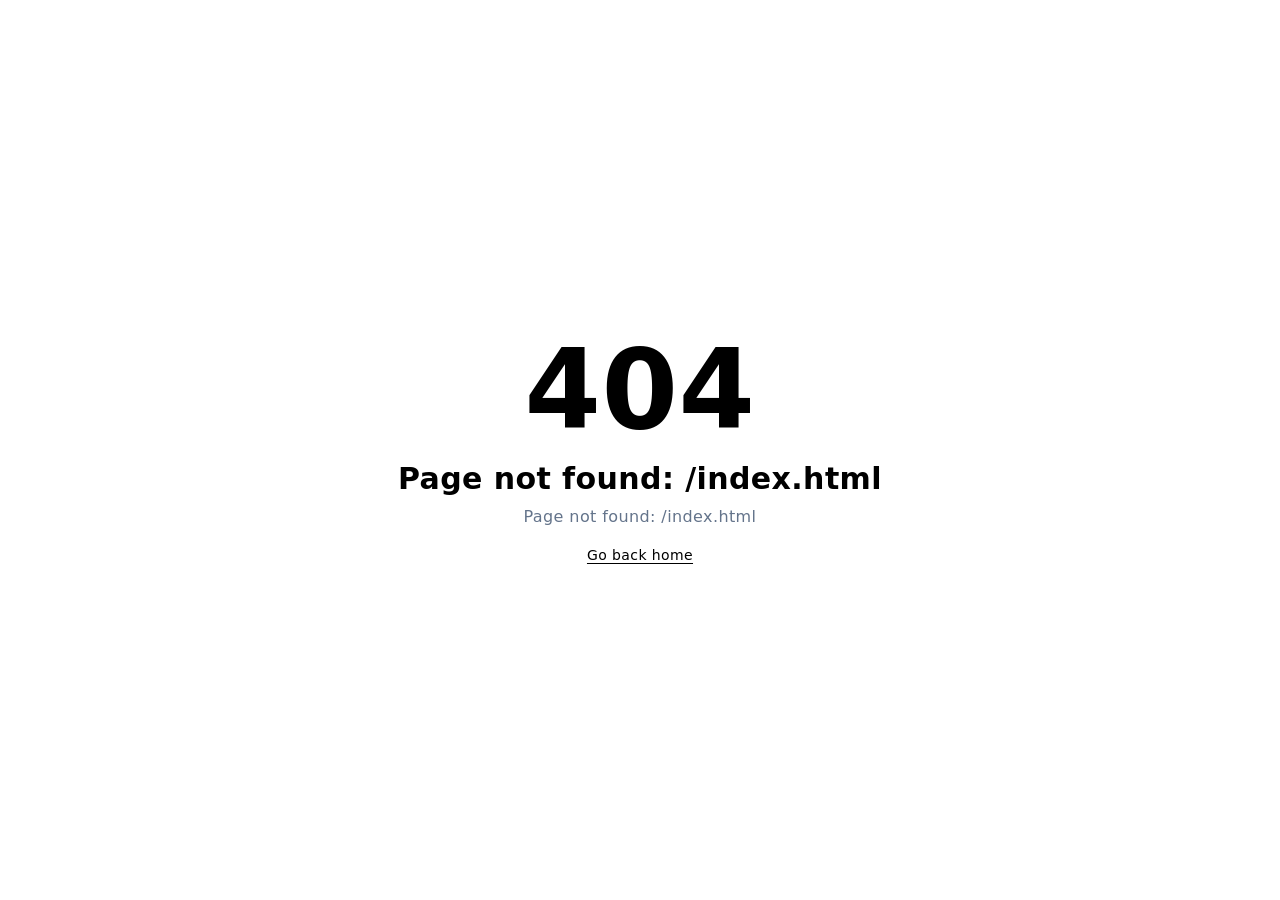
<file: index.html>
<!DOCTYPE html><html  lang="es"><head><meta charset="utf-8"><meta name="viewport" content="width=device-width, initial-scale=1"><title>Tío Nano — Transporte Escolar · Tío Nano</title><link rel="stylesheet" href="/_nuxt/entry.D5nQQuVj.css" crossorigin><link rel="stylesheet" href="/_nuxt/vuetify.CQZvIa2i.css" crossorigin><link rel="modulepreload" as="script" crossorigin href="/_nuxt/DZzQ7wN-.js"><link rel="modulepreload" as="script" crossorigin href="/_nuxt/C-bsII9k.js"><link rel="modulepreload" as="script" crossorigin href="/_nuxt/B9wjWG_v.js"><script type="module" src="/_nuxt/DZzQ7wN-.js" crossorigin></script><meta name="format-detection" content="telephone=no"><meta name="robots" content="index, follow"><meta name="description" content="Transporte escolar seguro y puntual en Santiago. Más de 30 años de experiencia. Furgón Nissan NV 350 habilitado y autorizado por el Ministerio de Transportes."><meta property="og:type" content="website"><meta property="og:site_name" content="Tío Nano Transporte Escolar"><meta property="og:title" content="Tío Nano — Transporte Escolar de Confianza"><meta property="og:description" content="Más de 30 años llevando niños al colegio de forma segura y puntual. Furgón habilitado, autorizado por el Ministerio de Transportes."><meta property="og:url" content="https://www.tionano.cl"><meta property="og:image" content="https://www.tionano.cl/img/og-preview.png"><meta property="og:image:width" content="1200"><meta property="og:image:height" content="630"><meta property="og:image:alt" content="Tío Nano — Transporte Escolar"><meta property="og:locale" content="es_CL"><meta name="twitter:card" content="summary_large_image"><meta name="twitter:title" content="Tío Nano — Transporte Escolar de Confianza"><meta name="twitter:description" content="Más de 30 años llevando niños al colegio de forma segura y puntual."><meta name="twitter:image" content="https://www.tionano.cl/img/og-preview.png"><link rel="icon" type="image/x-icon" href="/favicon.ico"><script id="unhead:payload" type="application/json">{"title":"Tío Nano — Transporte Escolar","titleTemplate":"%s · Tío Nano"}</script></head><body><div id="__nuxt"></div><div id="teleports"></div><script>window.__NUXT__={};window.__NUXT__.config={public:{},app:{baseURL:"/",buildId:"0e212403-d98c-445b-8c96-2768492108e9",buildAssetsDir:"/_nuxt/",cdnURL:""}}</script><script type="application/json" data-nuxt-data="nuxt-app" data-ssr="false" id="__NUXT_DATA__">[{"prerenderedAt":1,"serverRendered":2},1772041781018,false]</script></body></html>
</file>
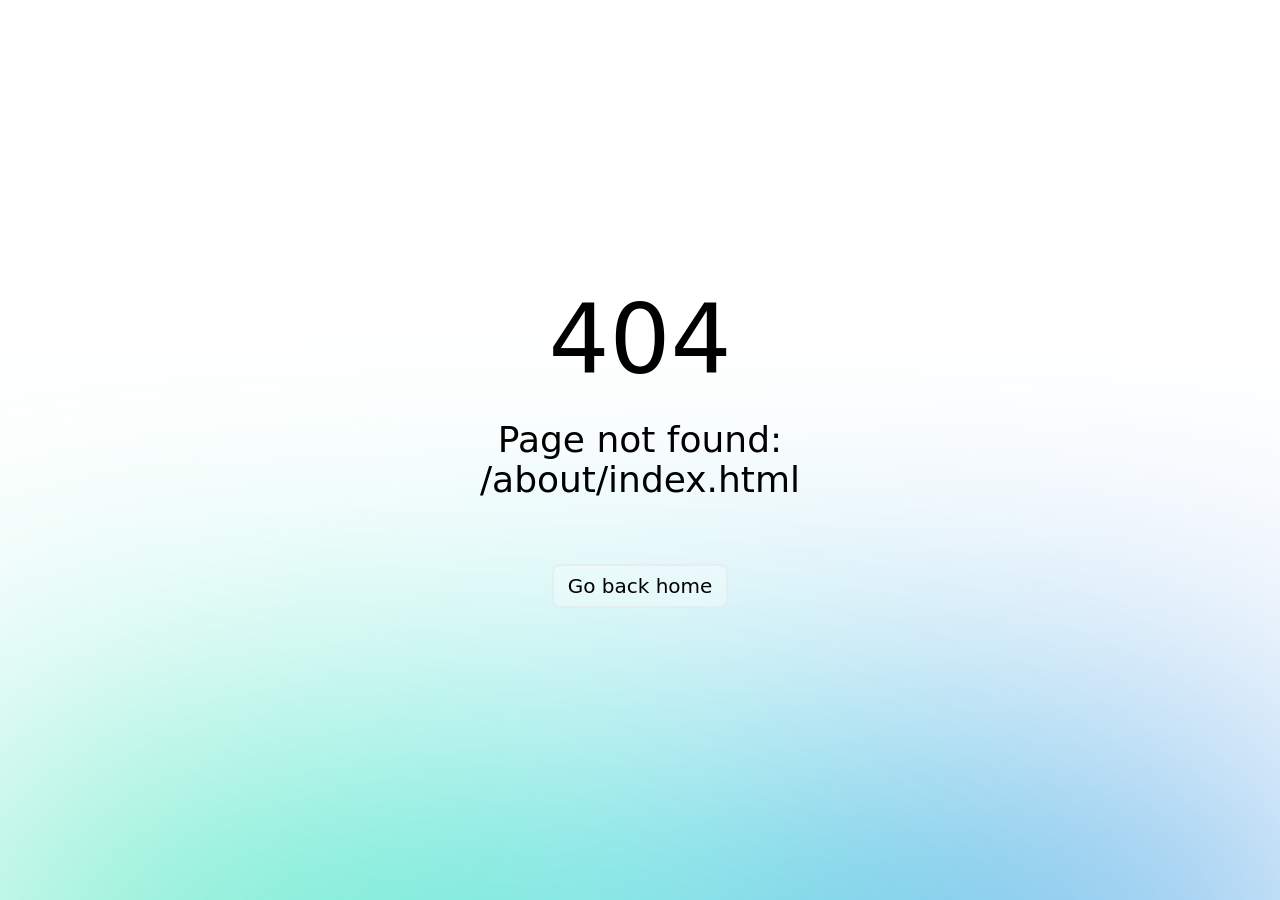
<file: about/index.html>
<!DOCTYPE html><html  lang="es"><head><meta charset="utf-8">
<meta name="viewport" content="width=device-width, initial-scale=1">
<title>Tío Nano - Transporte Escolar - Tío Nano</title>
<link rel="stylesheet" href="/_nuxt/entry.COrClGsu.css" crossorigin>
<link rel="modulepreload" as="script" crossorigin href="/_nuxt/HkHF0noI.js">
<script type="module" src="/_nuxt/HkHF0noI.js" crossorigin></script>
<meta name="format-detection" content="telephone=no">
<meta name="description" content="Transporte escolar seguro y puntual en Santiago. Más de 30 años de experiencia. Furgón Nissan NV 350 habilitado y autorizado por el Ministerio de Transportes.">
<meta name="robots" content="noindex, nofollow">
<meta property="og:type" content="website">
<meta property="og:site_name" content="Tío Nano Transporte Escolar">
<meta property="og:title" content="Tío Nano — Transporte Escolar de Confianza">
<meta property="og:description" content="Más de 30 años llevando niños al colegio de forma segura y puntual. Furgón habilitado, autorizado por el Ministerio de Transportes.">
<meta property="og:url" content="https://www.tionano.cl">
<meta property="og:image" content="https://www.tionano.cl/img/og-preview.png">
<meta property="og:image:width" content="1200">
<meta property="og:image:height" content="630">
<meta property="og:image:alt" content="Tío Nano — Transporte Escolar">
<meta property="og:locale" content="es_CL">
<meta name="twitter:card" content="summary_large_image">
<meta name="twitter:title" content="Tío Nano — Transporte Escolar de Confianza">
<meta name="twitter:description" content="Más de 30 años llevando niños al colegio de forma segura y puntual.">
<meta name="twitter:image" content="https://www.tionano.cl/img/og-preview.png">
<link rel="icon" type="image/x-icon" href="/favicon.ico">
<script id="unhead:payload" type="application/json">{"title":"Tío Nano - Transporte Escolar","titleTemplate":"%s - Tío Nano"}</script></head><body><div id="__nuxt"></div><div id="teleports"></div><script>window.__NUXT__={};window.__NUXT__.config={public:{},app:{baseURL:"/",buildId:"5b04ebcc-5186-4e69-a330-247087c0a986",buildAssetsDir:"/_nuxt/",cdnURL:""}}</script>
<script type="application/json" data-nuxt-data="nuxt-app" data-ssr="false" id="__NUXT_DATA__">[{"prerenderedAt":1,"serverRendered":2},1771878341845,false]</script></body></html>
</file>
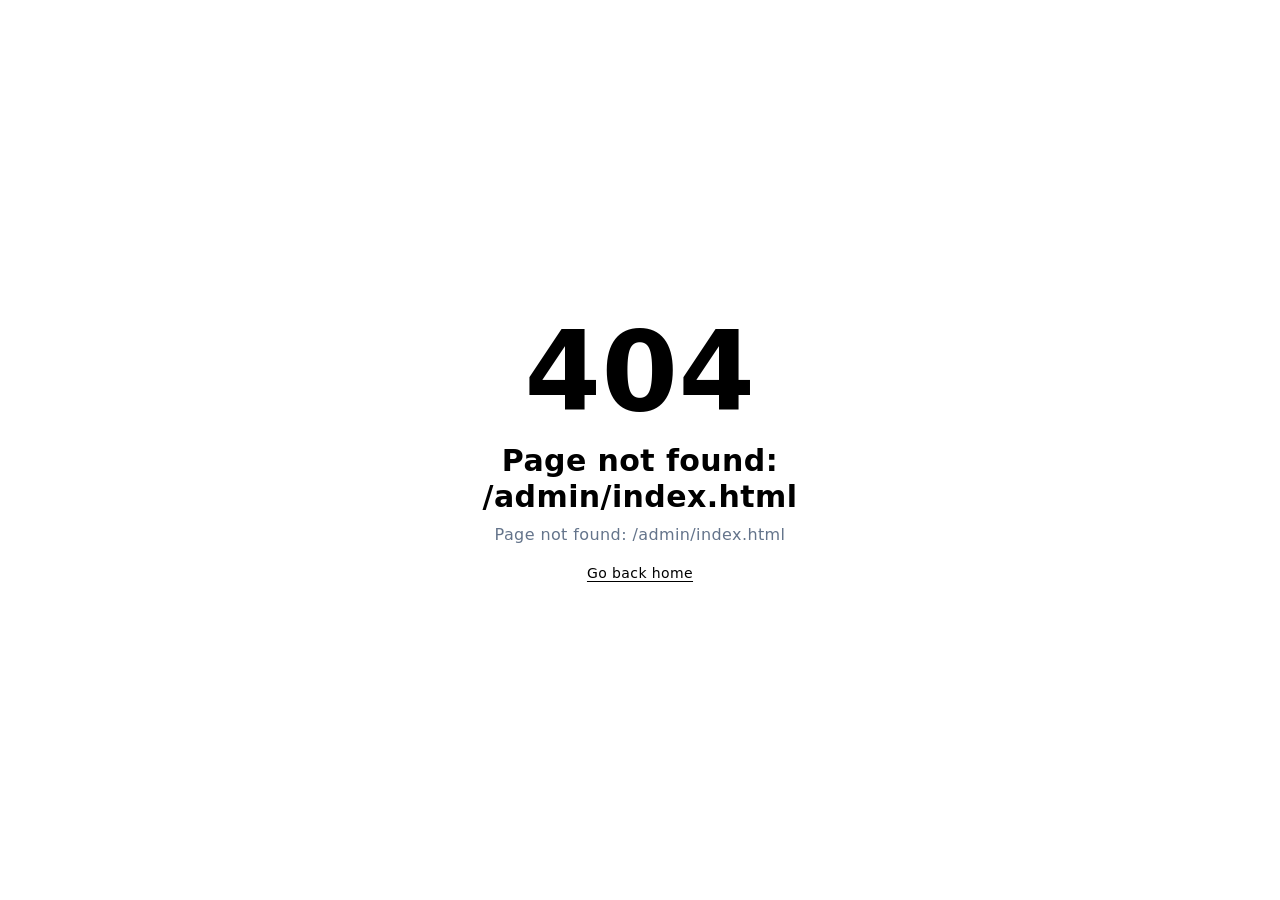
<file: admin/index.html>
<!DOCTYPE html><html  lang="es"><head><meta charset="utf-8"><meta name="viewport" content="width=device-width, initial-scale=1"><title>Tío Nano — Transporte Escolar · Tío Nano</title><link rel="stylesheet" href="/_nuxt/entry.D5nQQuVj.css" crossorigin><link rel="stylesheet" href="/_nuxt/vuetify.CQZvIa2i.css" crossorigin><link rel="modulepreload" as="script" crossorigin href="/_nuxt/DZzQ7wN-.js"><link rel="modulepreload" as="script" crossorigin href="/_nuxt/C-bsII9k.js"><link rel="modulepreload" as="script" crossorigin href="/_nuxt/B9wjWG_v.js"><script type="module" src="/_nuxt/DZzQ7wN-.js" crossorigin></script><meta name="format-detection" content="telephone=no"><meta name="robots" content="index, follow"><meta name="description" content="Transporte escolar seguro y puntual en Santiago. Más de 30 años de experiencia. Furgón Nissan NV 350 habilitado y autorizado por el Ministerio de Transportes."><meta property="og:type" content="website"><meta property="og:site_name" content="Tío Nano Transporte Escolar"><meta property="og:title" content="Tío Nano — Transporte Escolar de Confianza"><meta property="og:description" content="Más de 30 años llevando niños al colegio de forma segura y puntual. Furgón habilitado, autorizado por el Ministerio de Transportes."><meta property="og:url" content="https://www.tionano.cl"><meta property="og:image" content="https://www.tionano.cl/img/og-preview.png"><meta property="og:image:width" content="1200"><meta property="og:image:height" content="630"><meta property="og:image:alt" content="Tío Nano — Transporte Escolar"><meta property="og:locale" content="es_CL"><meta name="twitter:card" content="summary_large_image"><meta name="twitter:title" content="Tío Nano — Transporte Escolar de Confianza"><meta name="twitter:description" content="Más de 30 años llevando niños al colegio de forma segura y puntual."><meta name="twitter:image" content="https://www.tionano.cl/img/og-preview.png"><link rel="icon" type="image/x-icon" href="/favicon.ico"><script id="unhead:payload" type="application/json">{"title":"Tío Nano — Transporte Escolar","titleTemplate":"%s · Tío Nano"}</script></head><body><div id="__nuxt"></div><div id="teleports"></div><script>window.__NUXT__={};window.__NUXT__.config={public:{},app:{baseURL:"/",buildId:"0e212403-d98c-445b-8c96-2768492108e9",buildAssetsDir:"/_nuxt/",cdnURL:""}}</script><script type="application/json" data-nuxt-data="nuxt-app" data-ssr="false" id="__NUXT_DATA__">[{"prerenderedAt":1,"serverRendered":2},1772041781016,false]</script></body></html>
</file>
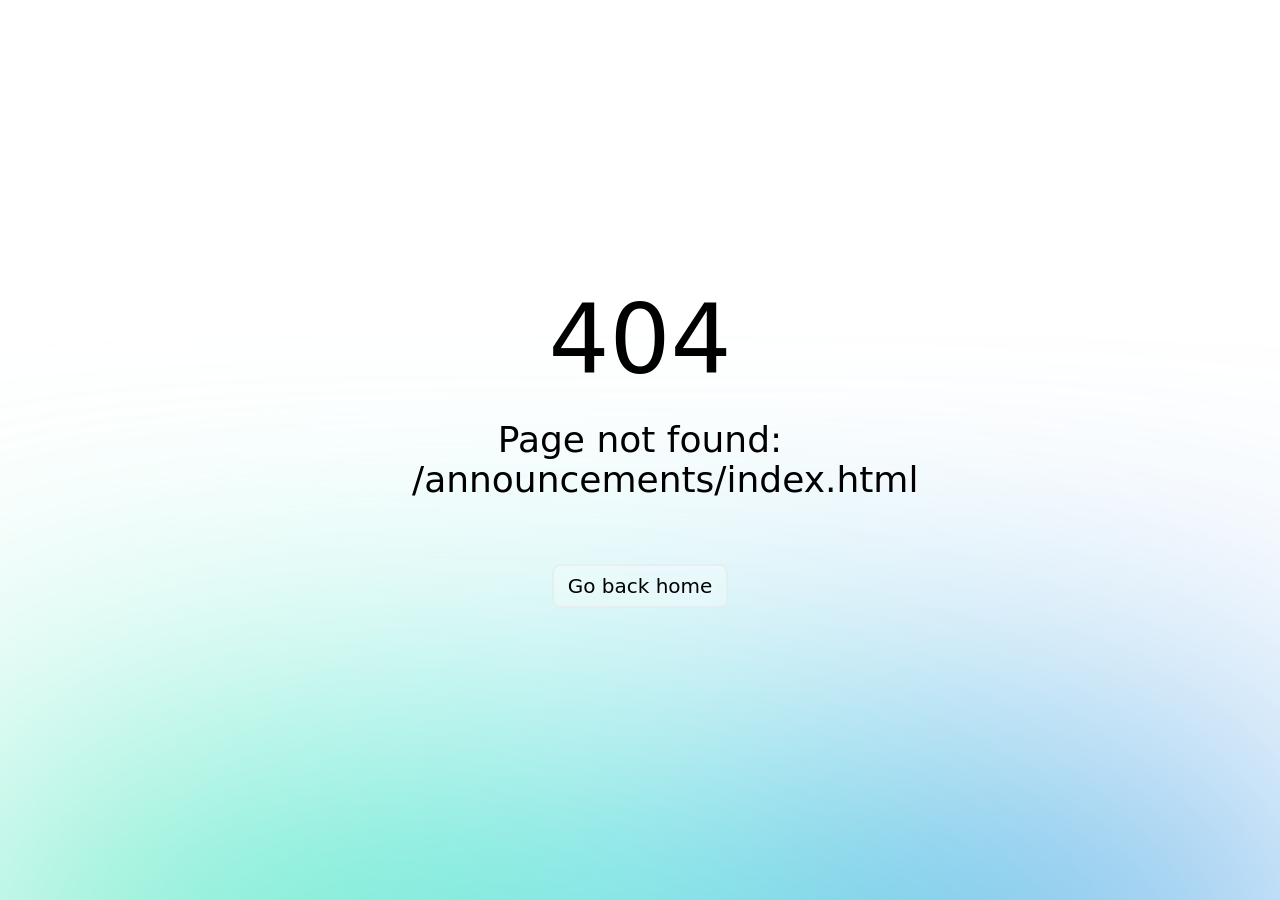
<file: announcements/index.html>
<!DOCTYPE html><html  lang="es"><head><meta charset="utf-8">
<meta name="viewport" content="width=device-width, initial-scale=1">
<title>Tío Nano - Transporte Escolar - Tío Nano</title>
<link rel="stylesheet" href="/_nuxt/entry.COrClGsu.css" crossorigin>
<link rel="modulepreload" as="script" crossorigin href="/_nuxt/HkHF0noI.js">
<script type="module" src="/_nuxt/HkHF0noI.js" crossorigin></script>
<meta name="format-detection" content="telephone=no">
<meta name="description" content="Transporte escolar seguro y puntual en Santiago. Más de 30 años de experiencia. Furgón Nissan NV 350 habilitado y autorizado por el Ministerio de Transportes.">
<meta name="robots" content="noindex, nofollow">
<meta property="og:type" content="website">
<meta property="og:site_name" content="Tío Nano Transporte Escolar">
<meta property="og:title" content="Tío Nano — Transporte Escolar de Confianza">
<meta property="og:description" content="Más de 30 años llevando niños al colegio de forma segura y puntual. Furgón habilitado, autorizado por el Ministerio de Transportes.">
<meta property="og:url" content="https://www.tionano.cl">
<meta property="og:image" content="https://www.tionano.cl/img/og-preview.png">
<meta property="og:image:width" content="1200">
<meta property="og:image:height" content="630">
<meta property="og:image:alt" content="Tío Nano — Transporte Escolar">
<meta property="og:locale" content="es_CL">
<meta name="twitter:card" content="summary_large_image">
<meta name="twitter:title" content="Tío Nano — Transporte Escolar de Confianza">
<meta name="twitter:description" content="Más de 30 años llevando niños al colegio de forma segura y puntual.">
<meta name="twitter:image" content="https://www.tionano.cl/img/og-preview.png">
<link rel="icon" type="image/x-icon" href="/favicon.ico">
<script id="unhead:payload" type="application/json">{"title":"Tío Nano - Transporte Escolar","titleTemplate":"%s - Tío Nano"}</script></head><body><div id="__nuxt"></div><div id="teleports"></div><script>window.__NUXT__={};window.__NUXT__.config={public:{},app:{baseURL:"/",buildId:"5b04ebcc-5186-4e69-a330-247087c0a986",buildAssetsDir:"/_nuxt/",cdnURL:""}}</script>
<script type="application/json" data-nuxt-data="nuxt-app" data-ssr="false" id="__NUXT_DATA__">[{"prerenderedAt":1,"serverRendered":2},1771878341846,false]</script></body></html>
</file>
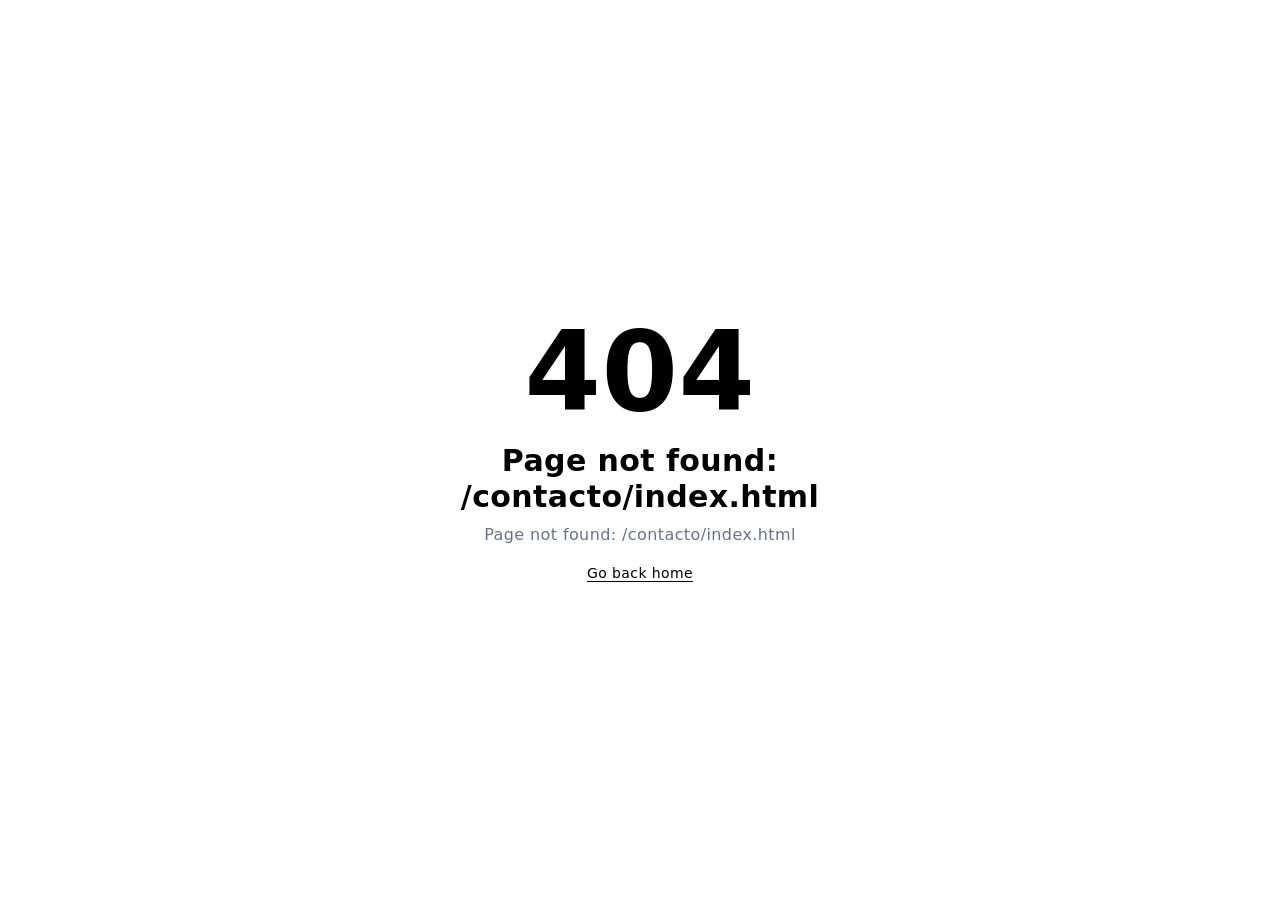
<file: contacto/index.html>
<!DOCTYPE html><html  lang="es"><head><meta charset="utf-8"><meta name="viewport" content="width=device-width, initial-scale=1"><title>Tío Nano — Transporte Escolar · Tío Nano</title><link rel="stylesheet" href="/_nuxt/entry.D5nQQuVj.css" crossorigin><link rel="stylesheet" href="/_nuxt/vuetify.CQZvIa2i.css" crossorigin><link rel="modulepreload" as="script" crossorigin href="/_nuxt/BhXooyBA.js"><link rel="modulepreload" as="script" crossorigin href="/_nuxt/C-bsII9k.js"><link rel="modulepreload" as="script" crossorigin href="/_nuxt/CJl0fYgD.js"><script type="module" src="/_nuxt/BhXooyBA.js" crossorigin></script><meta name="format-detection" content="telephone=no"><meta name="robots" content="noindex, nofollow"><meta name="description" content="Transporte escolar seguro y puntual en Santiago. Más de 30 años de experiencia. Furgón Nissan NV 350 habilitado y autorizado por el Ministerio de Transportes."><meta property="og:type" content="website"><meta property="og:site_name" content="Tío Nano Transporte Escolar"><meta property="og:title" content="Tío Nano — Transporte Escolar de Confianza"><meta property="og:description" content="Más de 30 años llevando niños al colegio de forma segura y puntual. Furgón habilitado, autorizado por el Ministerio de Transportes."><meta property="og:url" content="https://www.tionano.cl"><meta property="og:image" content="https://www.tionano.cl/img/og-preview.png"><meta property="og:image:width" content="1200"><meta property="og:image:height" content="630"><meta property="og:image:alt" content="Tío Nano — Transporte Escolar"><meta property="og:locale" content="es_CL"><meta name="twitter:card" content="summary_large_image"><meta name="twitter:title" content="Tío Nano — Transporte Escolar de Confianza"><meta name="twitter:description" content="Más de 30 años llevando niños al colegio de forma segura y puntual."><meta name="twitter:image" content="https://www.tionano.cl/img/og-preview.png"><link rel="icon" type="image/x-icon" href="/favicon.ico"><script id="unhead:payload" type="application/json">{"title":"Tío Nano — Transporte Escolar","titleTemplate":"%s · Tío Nano"}</script></head><body><div id="__nuxt"></div><div id="teleports"></div><script>window.__NUXT__={};window.__NUXT__.config={public:{},app:{baseURL:"/",buildId:"2493db64-0185-444f-9bde-ddb6006eb1da",buildAssetsDir:"/_nuxt/",cdnURL:""}}</script><script type="application/json" data-nuxt-data="nuxt-app" data-ssr="false" id="__NUXT_DATA__">[{"prerenderedAt":1,"serverRendered":2},1771978246926,false]</script></body></html>
</file>
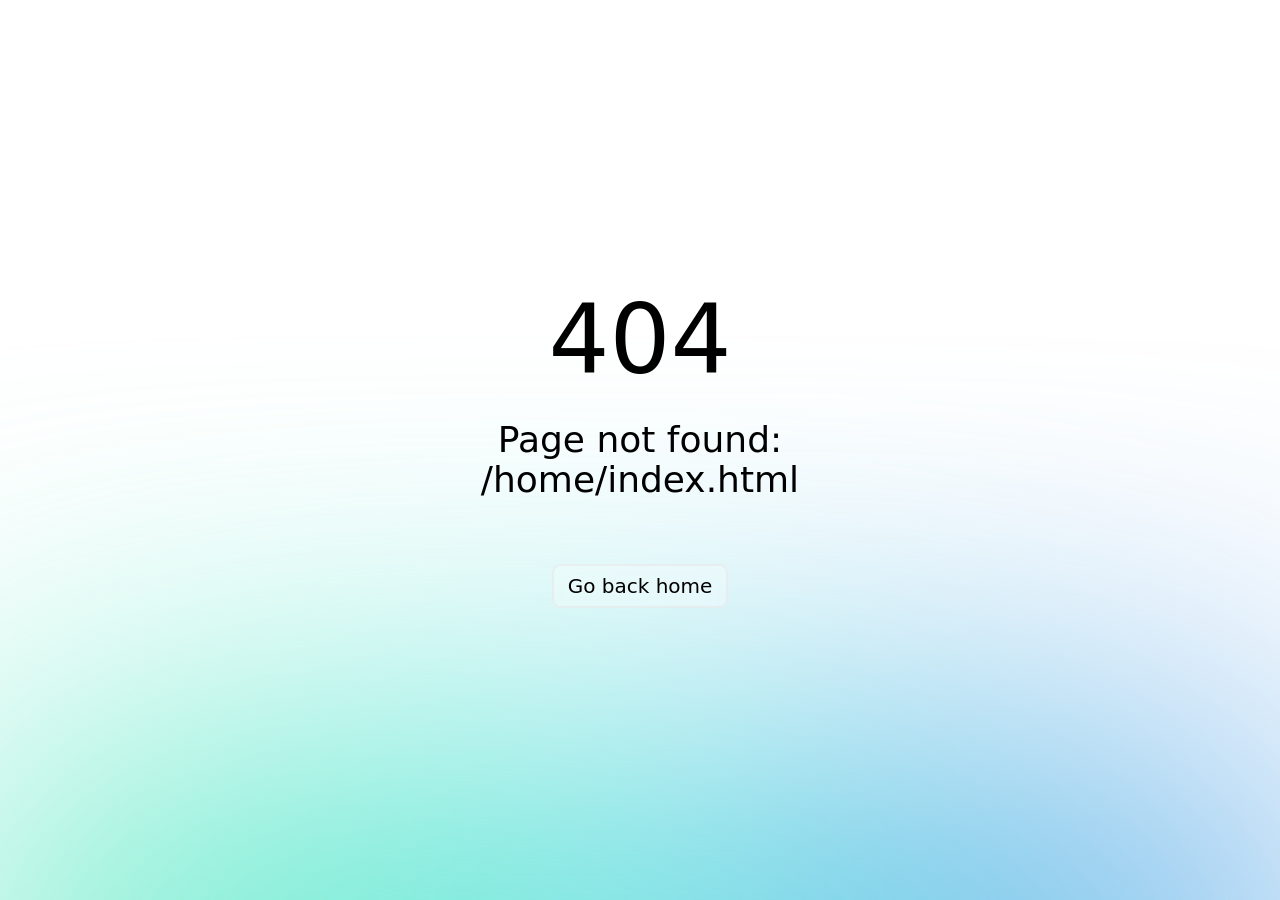
<file: home/index.html>
<!DOCTYPE html><html  lang="es"><head><meta charset="utf-8">
<meta name="viewport" content="width=device-width, initial-scale=1">
<title>Tío Nano - Transporte Escolar - Tío Nano</title>
<link rel="stylesheet" href="/_nuxt/entry.COrClGsu.css" crossorigin>
<link rel="modulepreload" as="script" crossorigin href="/_nuxt/HkHF0noI.js">
<script type="module" src="/_nuxt/HkHF0noI.js" crossorigin></script>
<meta name="format-detection" content="telephone=no">
<meta name="description" content="Transporte escolar seguro y puntual en Santiago. Más de 30 años de experiencia. Furgón Nissan NV 350 habilitado y autorizado por el Ministerio de Transportes.">
<meta name="robots" content="noindex, nofollow">
<meta property="og:type" content="website">
<meta property="og:site_name" content="Tío Nano Transporte Escolar">
<meta property="og:title" content="Tío Nano — Transporte Escolar de Confianza">
<meta property="og:description" content="Más de 30 años llevando niños al colegio de forma segura y puntual. Furgón habilitado, autorizado por el Ministerio de Transportes.">
<meta property="og:url" content="https://www.tionano.cl">
<meta property="og:image" content="https://www.tionano.cl/img/og-preview.png">
<meta property="og:image:width" content="1200">
<meta property="og:image:height" content="630">
<meta property="og:image:alt" content="Tío Nano — Transporte Escolar">
<meta property="og:locale" content="es_CL">
<meta name="twitter:card" content="summary_large_image">
<meta name="twitter:title" content="Tío Nano — Transporte Escolar de Confianza">
<meta name="twitter:description" content="Más de 30 años llevando niños al colegio de forma segura y puntual.">
<meta name="twitter:image" content="https://www.tionano.cl/img/og-preview.png">
<link rel="icon" type="image/x-icon" href="/favicon.ico">
<script id="unhead:payload" type="application/json">{"title":"Tío Nano - Transporte Escolar","titleTemplate":"%s - Tío Nano"}</script></head><body><div id="__nuxt"></div><div id="teleports"></div><script>window.__NUXT__={};window.__NUXT__.config={public:{},app:{baseURL:"/",buildId:"5b04ebcc-5186-4e69-a330-247087c0a986",buildAssetsDir:"/_nuxt/",cdnURL:""}}</script>
<script type="application/json" data-nuxt-data="nuxt-app" data-ssr="false" id="__NUXT_DATA__">[{"prerenderedAt":1,"serverRendered":2},1771878341844,false]</script></body></html>
</file>
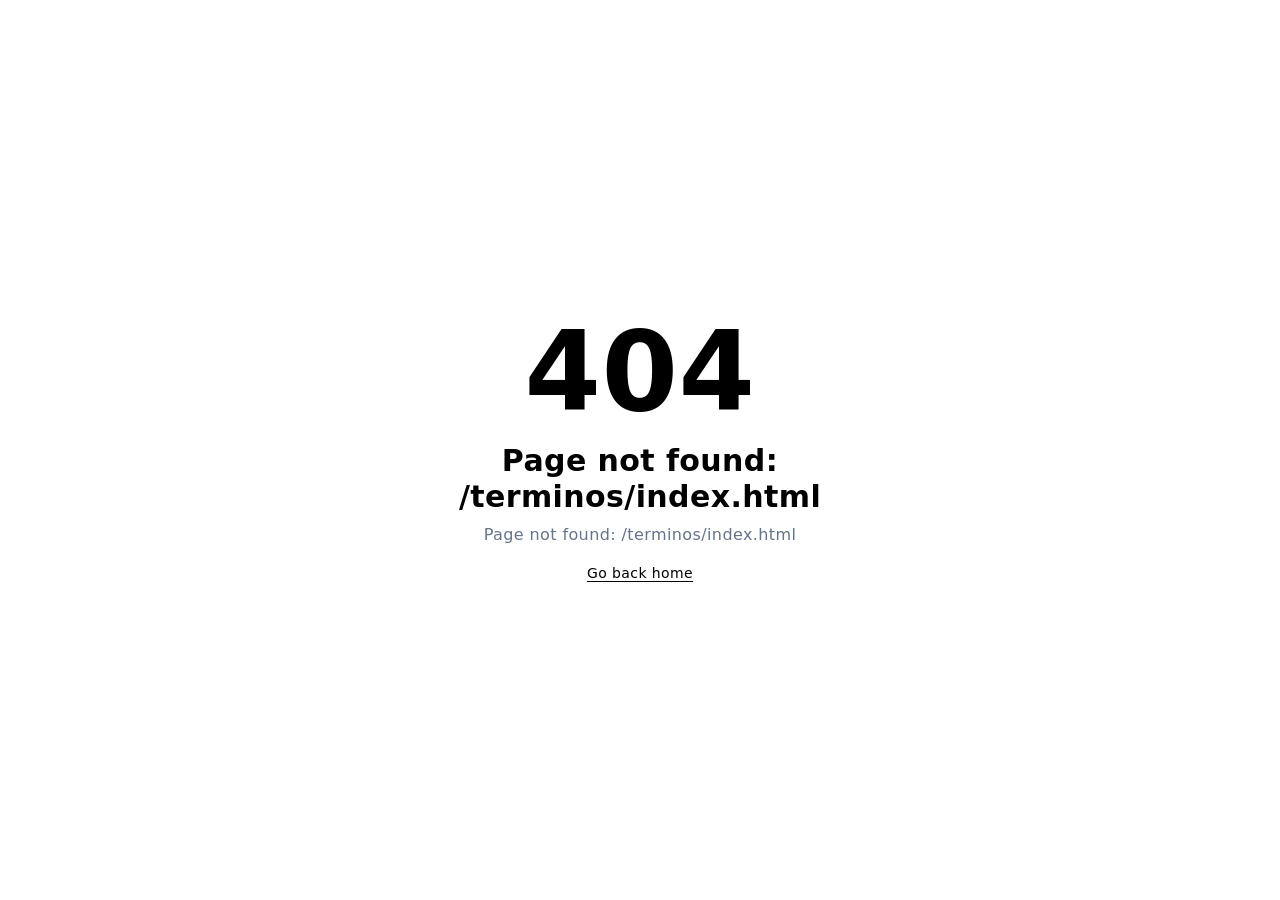
<file: terminos/index.html>
<!DOCTYPE html><html  lang="es"><head><meta charset="utf-8"><meta name="viewport" content="width=device-width, initial-scale=1"><title>Tío Nano — Transporte Escolar · Tío Nano</title><link rel="stylesheet" href="/_nuxt/entry.D5nQQuVj.css" crossorigin><link rel="stylesheet" href="/_nuxt/vuetify.CQZvIa2i.css" crossorigin><link rel="modulepreload" as="script" crossorigin href="/_nuxt/DZzQ7wN-.js"><link rel="modulepreload" as="script" crossorigin href="/_nuxt/C-bsII9k.js"><link rel="modulepreload" as="script" crossorigin href="/_nuxt/B9wjWG_v.js"><script type="module" src="/_nuxt/DZzQ7wN-.js" crossorigin></script><meta name="format-detection" content="telephone=no"><meta name="robots" content="index, follow"><meta name="description" content="Transporte escolar seguro y puntual en Santiago. Más de 30 años de experiencia. Furgón Nissan NV 350 habilitado y autorizado por el Ministerio de Transportes."><meta property="og:type" content="website"><meta property="og:site_name" content="Tío Nano Transporte Escolar"><meta property="og:title" content="Tío Nano — Transporte Escolar de Confianza"><meta property="og:description" content="Más de 30 años llevando niños al colegio de forma segura y puntual. Furgón habilitado, autorizado por el Ministerio de Transportes."><meta property="og:url" content="https://www.tionano.cl"><meta property="og:image" content="https://www.tionano.cl/img/og-preview.png"><meta property="og:image:width" content="1200"><meta property="og:image:height" content="630"><meta property="og:image:alt" content="Tío Nano — Transporte Escolar"><meta property="og:locale" content="es_CL"><meta name="twitter:card" content="summary_large_image"><meta name="twitter:title" content="Tío Nano — Transporte Escolar de Confianza"><meta name="twitter:description" content="Más de 30 años llevando niños al colegio de forma segura y puntual."><meta name="twitter:image" content="https://www.tionano.cl/img/og-preview.png"><link rel="icon" type="image/x-icon" href="/favicon.ico"><script id="unhead:payload" type="application/json">{"title":"Tío Nano — Transporte Escolar","titleTemplate":"%s · Tío Nano"}</script></head><body><div id="__nuxt"></div><div id="teleports"></div><script>window.__NUXT__={};window.__NUXT__.config={public:{},app:{baseURL:"/",buildId:"0e212403-d98c-445b-8c96-2768492108e9",buildAssetsDir:"/_nuxt/",cdnURL:""}}</script><script type="application/json" data-nuxt-data="nuxt-app" data-ssr="false" id="__NUXT_DATA__">[{"prerenderedAt":1,"serverRendered":2},1772041781017,false]</script></body></html>
</file>
<file: _nuxt/entry.D5nQQuVj.css>
@font-face{font-display:swap;font-family:Dancing Script;font-style:normal;font-weight:400;src:url(./Dancing_Script-normal-400-vietnamese.BsUJvdxu.woff2) format("woff2");unicode-range:u+0102-0103,u+0110-0111,u+0128-0129,u+0168-0169,u+01a0-01a1,u+01af-01b0,u+0300-0301,u+0303-0304,u+0308-0309,u+0323,u+0329,u+1ea0-1ef9,u+20ab}@font-face{font-display:swap;font-family:Dancing Script;font-style:normal;font-weight:400;src:url(./Dancing_Script-normal-400-latin-ext.DJGK6qJa.woff2) format("woff2");unicode-range:u+0100-02ba,u+02bd-02c5,u+02c7-02cc,u+02ce-02d7,u+02dd-02ff,u+0304,u+0308,u+0329,u+1d00-1dbf,u+1e00-1e9f,u+1ef2-1eff,u+2020,u+20a0-20ab,u+20ad-20c0,u+2113,u+2c60-2c7f,u+a720-a7ff}@font-face{font-display:swap;font-family:Dancing Script;font-style:normal;font-weight:400;src:url(./Dancing_Script-normal-400-latin.CyISZbeS.woff2) format("woff2");unicode-range:u+00??,u+0131,u+0152-0153,u+02bb-02bc,u+02c6,u+02da,u+02dc,u+0304,u+0308,u+0329,u+2000-206f,u+20ac,u+2122,u+2191,u+2193,u+2212,u+2215,u+feff,u+fffd}@font-face{font-display:swap;font-family:Dancing Script;font-style:normal;font-weight:700;src:url(./Dancing_Script-normal-400-vietnamese.BsUJvdxu.woff2) format("woff2");unicode-range:u+0102-0103,u+0110-0111,u+0128-0129,u+0168-0169,u+01a0-01a1,u+01af-01b0,u+0300-0301,u+0303-0304,u+0308-0309,u+0323,u+0329,u+1ea0-1ef9,u+20ab}@font-face{font-display:swap;font-family:Dancing Script;font-style:normal;font-weight:700;src:url(./Dancing_Script-normal-400-latin-ext.DJGK6qJa.woff2) format("woff2");unicode-range:u+0100-02ba,u+02bd-02c5,u+02c7-02cc,u+02ce-02d7,u+02dd-02ff,u+0304,u+0308,u+0329,u+1d00-1dbf,u+1e00-1e9f,u+1ef2-1eff,u+2020,u+20a0-20ab,u+20ad-20c0,u+2113,u+2c60-2c7f,u+a720-a7ff}@font-face{font-display:swap;font-family:Dancing Script;font-style:normal;font-weight:700;src:url(./Dancing_Script-normal-400-latin.CyISZbeS.woff2) format("woff2");unicode-range:u+00??,u+0131,u+0152-0153,u+02bb-02bc,u+02c6,u+02da,u+02dc,u+0304,u+0308,u+0329,u+2000-206f,u+20ac,u+2122,u+2191,u+2193,u+2212,u+2215,u+feff,u+fffd}@font-face{font-display:swap;font-family:Lato;font-style:normal;font-weight:300;src:url(./Lato-normal-300-latin-ext.CYtq150c.woff2) format("woff2");unicode-range:u+0100-02ba,u+02bd-02c5,u+02c7-02cc,u+02ce-02d7,u+02dd-02ff,u+0304,u+0308,u+0329,u+1d00-1dbf,u+1e00-1e9f,u+1ef2-1eff,u+2020,u+20a0-20ab,u+20ad-20c0,u+2113,u+2c60-2c7f,u+a720-a7ff}@font-face{font-display:swap;font-family:Lato;font-style:normal;font-weight:300;src:url(./Lato-normal-300-latin.BP2wSCML.woff2) format("woff2");unicode-range:u+00??,u+0131,u+0152-0153,u+02bb-02bc,u+02c6,u+02da,u+02dc,u+0304,u+0308,u+0329,u+2000-206f,u+20ac,u+2122,u+2191,u+2193,u+2212,u+2215,u+feff,u+fffd}@font-face{font-display:swap;font-family:Lato;font-style:normal;font-weight:400;src:url(./Lato-normal-400-latin-ext.CK4GAP86.woff2) format("woff2");unicode-range:u+0100-02ba,u+02bd-02c5,u+02c7-02cc,u+02ce-02d7,u+02dd-02ff,u+0304,u+0308,u+0329,u+1d00-1dbf,u+1e00-1e9f,u+1ef2-1eff,u+2020,u+20a0-20ab,u+20ad-20c0,u+2113,u+2c60-2c7f,u+a720-a7ff}@font-face{font-display:swap;font-family:Lato;font-style:normal;font-weight:400;src:url(./Lato-normal-400-latin.BEhtfm5r.woff2) format("woff2");unicode-range:u+00??,u+0131,u+0152-0153,u+02bb-02bc,u+02c6,u+02da,u+02dc,u+0304,u+0308,u+0329,u+2000-206f,u+20ac,u+2122,u+2191,u+2193,u+2212,u+2215,u+feff,u+fffd}@font-face{font-display:swap;font-family:Lato;font-style:normal;font-weight:700;src:url(./Lato-normal-700-latin-ext.C6gwlRgY.woff2) format("woff2");unicode-range:u+0100-02ba,u+02bd-02c5,u+02c7-02cc,u+02ce-02d7,u+02dd-02ff,u+0304,u+0308,u+0329,u+1d00-1dbf,u+1e00-1e9f,u+1ef2-1eff,u+2020,u+20a0-20ab,u+20ad-20c0,u+2113,u+2c60-2c7f,u+a720-a7ff}@font-face{font-display:swap;font-family:Lato;font-style:normal;font-weight:700;src:url(./Lato-normal-700-latin.BUGMgin4.woff2) format("woff2");unicode-range:u+00??,u+0131,u+0152-0153,u+02bb-02bc,u+02c6,u+02da,u+02dc,u+0304,u+0308,u+0329,u+2000-206f,u+20ac,u+2122,u+2191,u+2193,u+2212,u+2215,u+feff,u+fffd}[data-aos][data-aos][data-aos-duration="50"],body[data-aos-duration="50"] [data-aos]{transition-duration:50ms}[data-aos][data-aos][data-aos-delay="50"],body[data-aos-delay="50"] [data-aos]{transition-delay:0}[data-aos][data-aos][data-aos-delay="50"].aos-animate,body[data-aos-delay="50"] [data-aos].aos-animate{transition-delay:50ms}[data-aos][data-aos][data-aos-duration="100"],body[data-aos-duration="100"] [data-aos]{transition-duration:.1s}[data-aos][data-aos][data-aos-delay="100"],body[data-aos-delay="100"] [data-aos]{transition-delay:0}[data-aos][data-aos][data-aos-delay="100"].aos-animate,body[data-aos-delay="100"] [data-aos].aos-animate{transition-delay:.1s}[data-aos][data-aos][data-aos-duration="150"],body[data-aos-duration="150"] [data-aos]{transition-duration:.15s}[data-aos][data-aos][data-aos-delay="150"],body[data-aos-delay="150"] [data-aos]{transition-delay:0}[data-aos][data-aos][data-aos-delay="150"].aos-animate,body[data-aos-delay="150"] [data-aos].aos-animate{transition-delay:.15s}[data-aos][data-aos][data-aos-duration="200"],body[data-aos-duration="200"] [data-aos]{transition-duration:.2s}[data-aos][data-aos][data-aos-delay="200"],body[data-aos-delay="200"] [data-aos]{transition-delay:0}[data-aos][data-aos][data-aos-delay="200"].aos-animate,body[data-aos-delay="200"] [data-aos].aos-animate{transition-delay:.2s}[data-aos][data-aos][data-aos-duration="250"],body[data-aos-duration="250"] [data-aos]{transition-duration:.25s}[data-aos][data-aos][data-aos-delay="250"],body[data-aos-delay="250"] [data-aos]{transition-delay:0}[data-aos][data-aos][data-aos-delay="250"].aos-animate,body[data-aos-delay="250"] [data-aos].aos-animate{transition-delay:.25s}[data-aos][data-aos][data-aos-duration="300"],body[data-aos-duration="300"] [data-aos]{transition-duration:.3s}[data-aos][data-aos][data-aos-delay="300"],body[data-aos-delay="300"] [data-aos]{transition-delay:0}[data-aos][data-aos][data-aos-delay="300"].aos-animate,body[data-aos-delay="300"] [data-aos].aos-animate{transition-delay:.3s}[data-aos][data-aos][data-aos-duration="350"],body[data-aos-duration="350"] [data-aos]{transition-duration:.35s}[data-aos][data-aos][data-aos-delay="350"],body[data-aos-delay="350"] [data-aos]{transition-delay:0}[data-aos][data-aos][data-aos-delay="350"].aos-animate,body[data-aos-delay="350"] [data-aos].aos-animate{transition-delay:.35s}[data-aos][data-aos][data-aos-duration="400"],body[data-aos-duration="400"] [data-aos]{transition-duration:.4s}[data-aos][data-aos][data-aos-delay="400"],body[data-aos-delay="400"] [data-aos]{transition-delay:0}[data-aos][data-aos][data-aos-delay="400"].aos-animate,body[data-aos-delay="400"] [data-aos].aos-animate{transition-delay:.4s}[data-aos][data-aos][data-aos-duration="450"],body[data-aos-duration="450"] [data-aos]{transition-duration:.45s}[data-aos][data-aos][data-aos-delay="450"],body[data-aos-delay="450"] [data-aos]{transition-delay:0}[data-aos][data-aos][data-aos-delay="450"].aos-animate,body[data-aos-delay="450"] [data-aos].aos-animate{transition-delay:.45s}[data-aos][data-aos][data-aos-duration="500"],body[data-aos-duration="500"] [data-aos]{transition-duration:.5s}[data-aos][data-aos][data-aos-delay="500"],body[data-aos-delay="500"] [data-aos]{transition-delay:0}[data-aos][data-aos][data-aos-delay="500"].aos-animate,body[data-aos-delay="500"] [data-aos].aos-animate{transition-delay:.5s}[data-aos][data-aos][data-aos-duration="550"],body[data-aos-duration="550"] [data-aos]{transition-duration:.55s}[data-aos][data-aos][data-aos-delay="550"],body[data-aos-delay="550"] [data-aos]{transition-delay:0}[data-aos][data-aos][data-aos-delay="550"].aos-animate,body[data-aos-delay="550"] [data-aos].aos-animate{transition-delay:.55s}[data-aos][data-aos][data-aos-duration="600"],body[data-aos-duration="600"] [data-aos]{transition-duration:.6s}[data-aos][data-aos][data-aos-delay="600"],body[data-aos-delay="600"] [data-aos]{transition-delay:0}[data-aos][data-aos][data-aos-delay="600"].aos-animate,body[data-aos-delay="600"] [data-aos].aos-animate{transition-delay:.6s}[data-aos][data-aos][data-aos-duration="650"],body[data-aos-duration="650"] [data-aos]{transition-duration:.65s}[data-aos][data-aos][data-aos-delay="650"],body[data-aos-delay="650"] [data-aos]{transition-delay:0}[data-aos][data-aos][data-aos-delay="650"].aos-animate,body[data-aos-delay="650"] [data-aos].aos-animate{transition-delay:.65s}[data-aos][data-aos][data-aos-duration="700"],body[data-aos-duration="700"] [data-aos]{transition-duration:.7s}[data-aos][data-aos][data-aos-delay="700"],body[data-aos-delay="700"] [data-aos]{transition-delay:0}[data-aos][data-aos][data-aos-delay="700"].aos-animate,body[data-aos-delay="700"] [data-aos].aos-animate{transition-delay:.7s}[data-aos][data-aos][data-aos-duration="750"],body[data-aos-duration="750"] [data-aos]{transition-duration:.75s}[data-aos][data-aos][data-aos-delay="750"],body[data-aos-delay="750"] [data-aos]{transition-delay:0}[data-aos][data-aos][data-aos-delay="750"].aos-animate,body[data-aos-delay="750"] [data-aos].aos-animate{transition-delay:.75s}[data-aos][data-aos][data-aos-duration="800"],body[data-aos-duration="800"] [data-aos]{transition-duration:.8s}[data-aos][data-aos][data-aos-delay="800"],body[data-aos-delay="800"] [data-aos]{transition-delay:0}[data-aos][data-aos][data-aos-delay="800"].aos-animate,body[data-aos-delay="800"] [data-aos].aos-animate{transition-delay:.8s}[data-aos][data-aos][data-aos-duration="850"],body[data-aos-duration="850"] [data-aos]{transition-duration:.85s}[data-aos][data-aos][data-aos-delay="850"],body[data-aos-delay="850"] [data-aos]{transition-delay:0}[data-aos][data-aos][data-aos-delay="850"].aos-animate,body[data-aos-delay="850"] [data-aos].aos-animate{transition-delay:.85s}[data-aos][data-aos][data-aos-duration="900"],body[data-aos-duration="900"] [data-aos]{transition-duration:.9s}[data-aos][data-aos][data-aos-delay="900"],body[data-aos-delay="900"] [data-aos]{transition-delay:0}[data-aos][data-aos][data-aos-delay="900"].aos-animate,body[data-aos-delay="900"] [data-aos].aos-animate{transition-delay:.9s}[data-aos][data-aos][data-aos-duration="950"],body[data-aos-duration="950"] [data-aos]{transition-duration:.95s}[data-aos][data-aos][data-aos-delay="950"],body[data-aos-delay="950"] [data-aos]{transition-delay:0}[data-aos][data-aos][data-aos-delay="950"].aos-animate,body[data-aos-delay="950"] [data-aos].aos-animate{transition-delay:.95s}[data-aos][data-aos][data-aos-duration="1000"],body[data-aos-duration="1000"] [data-aos]{transition-duration:1s}[data-aos][data-aos][data-aos-delay="1000"],body[data-aos-delay="1000"] [data-aos]{transition-delay:0}[data-aos][data-aos][data-aos-delay="1000"].aos-animate,body[data-aos-delay="1000"] [data-aos].aos-animate{transition-delay:1s}[data-aos][data-aos][data-aos-duration="1050"],body[data-aos-duration="1050"] [data-aos]{transition-duration:1.05s}[data-aos][data-aos][data-aos-delay="1050"],body[data-aos-delay="1050"] [data-aos]{transition-delay:0}[data-aos][data-aos][data-aos-delay="1050"].aos-animate,body[data-aos-delay="1050"] [data-aos].aos-animate{transition-delay:1.05s}[data-aos][data-aos][data-aos-duration="1100"],body[data-aos-duration="1100"] [data-aos]{transition-duration:1.1s}[data-aos][data-aos][data-aos-delay="1100"],body[data-aos-delay="1100"] [data-aos]{transition-delay:0}[data-aos][data-aos][data-aos-delay="1100"].aos-animate,body[data-aos-delay="1100"] [data-aos].aos-animate{transition-delay:1.1s}[data-aos][data-aos][data-aos-duration="1150"],body[data-aos-duration="1150"] [data-aos]{transition-duration:1.15s}[data-aos][data-aos][data-aos-delay="1150"],body[data-aos-delay="1150"] [data-aos]{transition-delay:0}[data-aos][data-aos][data-aos-delay="1150"].aos-animate,body[data-aos-delay="1150"] [data-aos].aos-animate{transition-delay:1.15s}[data-aos][data-aos][data-aos-duration="1200"],body[data-aos-duration="1200"] [data-aos]{transition-duration:1.2s}[data-aos][data-aos][data-aos-delay="1200"],body[data-aos-delay="1200"] [data-aos]{transition-delay:0}[data-aos][data-aos][data-aos-delay="1200"].aos-animate,body[data-aos-delay="1200"] [data-aos].aos-animate{transition-delay:1.2s}[data-aos][data-aos][data-aos-duration="1250"],body[data-aos-duration="1250"] [data-aos]{transition-duration:1.25s}[data-aos][data-aos][data-aos-delay="1250"],body[data-aos-delay="1250"] [data-aos]{transition-delay:0}[data-aos][data-aos][data-aos-delay="1250"].aos-animate,body[data-aos-delay="1250"] [data-aos].aos-animate{transition-delay:1.25s}[data-aos][data-aos][data-aos-duration="1300"],body[data-aos-duration="1300"] [data-aos]{transition-duration:1.3s}[data-aos][data-aos][data-aos-delay="1300"],body[data-aos-delay="1300"] [data-aos]{transition-delay:0}[data-aos][data-aos][data-aos-delay="1300"].aos-animate,body[data-aos-delay="1300"] [data-aos].aos-animate{transition-delay:1.3s}[data-aos][data-aos][data-aos-duration="1350"],body[data-aos-duration="1350"] [data-aos]{transition-duration:1.35s}[data-aos][data-aos][data-aos-delay="1350"],body[data-aos-delay="1350"] [data-aos]{transition-delay:0}[data-aos][data-aos][data-aos-delay="1350"].aos-animate,body[data-aos-delay="1350"] [data-aos].aos-animate{transition-delay:1.35s}[data-aos][data-aos][data-aos-duration="1400"],body[data-aos-duration="1400"] [data-aos]{transition-duration:1.4s}[data-aos][data-aos][data-aos-delay="1400"],body[data-aos-delay="1400"] [data-aos]{transition-delay:0}[data-aos][data-aos][data-aos-delay="1400"].aos-animate,body[data-aos-delay="1400"] [data-aos].aos-animate{transition-delay:1.4s}[data-aos][data-aos][data-aos-duration="1450"],body[data-aos-duration="1450"] [data-aos]{transition-duration:1.45s}[data-aos][data-aos][data-aos-delay="1450"],body[data-aos-delay="1450"] [data-aos]{transition-delay:0}[data-aos][data-aos][data-aos-delay="1450"].aos-animate,body[data-aos-delay="1450"] [data-aos].aos-animate{transition-delay:1.45s}[data-aos][data-aos][data-aos-duration="1500"],body[data-aos-duration="1500"] [data-aos]{transition-duration:1.5s}[data-aos][data-aos][data-aos-delay="1500"],body[data-aos-delay="1500"] [data-aos]{transition-delay:0}[data-aos][data-aos][data-aos-delay="1500"].aos-animate,body[data-aos-delay="1500"] [data-aos].aos-animate{transition-delay:1.5s}[data-aos][data-aos][data-aos-duration="1550"],body[data-aos-duration="1550"] [data-aos]{transition-duration:1.55s}[data-aos][data-aos][data-aos-delay="1550"],body[data-aos-delay="1550"] [data-aos]{transition-delay:0}[data-aos][data-aos][data-aos-delay="1550"].aos-animate,body[data-aos-delay="1550"] [data-aos].aos-animate{transition-delay:1.55s}[data-aos][data-aos][data-aos-duration="1600"],body[data-aos-duration="1600"] [data-aos]{transition-duration:1.6s}[data-aos][data-aos][data-aos-delay="1600"],body[data-aos-delay="1600"] [data-aos]{transition-delay:0}[data-aos][data-aos][data-aos-delay="1600"].aos-animate,body[data-aos-delay="1600"] [data-aos].aos-animate{transition-delay:1.6s}[data-aos][data-aos][data-aos-duration="1650"],body[data-aos-duration="1650"] [data-aos]{transition-duration:1.65s}[data-aos][data-aos][data-aos-delay="1650"],body[data-aos-delay="1650"] [data-aos]{transition-delay:0}[data-aos][data-aos][data-aos-delay="1650"].aos-animate,body[data-aos-delay="1650"] [data-aos].aos-animate{transition-delay:1.65s}[data-aos][data-aos][data-aos-duration="1700"],body[data-aos-duration="1700"] [data-aos]{transition-duration:1.7s}[data-aos][data-aos][data-aos-delay="1700"],body[data-aos-delay="1700"] [data-aos]{transition-delay:0}[data-aos][data-aos][data-aos-delay="1700"].aos-animate,body[data-aos-delay="1700"] [data-aos].aos-animate{transition-delay:1.7s}[data-aos][data-aos][data-aos-duration="1750"],body[data-aos-duration="1750"] [data-aos]{transition-duration:1.75s}[data-aos][data-aos][data-aos-delay="1750"],body[data-aos-delay="1750"] [data-aos]{transition-delay:0}[data-aos][data-aos][data-aos-delay="1750"].aos-animate,body[data-aos-delay="1750"] [data-aos].aos-animate{transition-delay:1.75s}[data-aos][data-aos][data-aos-duration="1800"],body[data-aos-duration="1800"] [data-aos]{transition-duration:1.8s}[data-aos][data-aos][data-aos-delay="1800"],body[data-aos-delay="1800"] [data-aos]{transition-delay:0}[data-aos][data-aos][data-aos-delay="1800"].aos-animate,body[data-aos-delay="1800"] [data-aos].aos-animate{transition-delay:1.8s}[data-aos][data-aos][data-aos-duration="1850"],body[data-aos-duration="1850"] [data-aos]{transition-duration:1.85s}[data-aos][data-aos][data-aos-delay="1850"],body[data-aos-delay="1850"] [data-aos]{transition-delay:0}[data-aos][data-aos][data-aos-delay="1850"].aos-animate,body[data-aos-delay="1850"] [data-aos].aos-animate{transition-delay:1.85s}[data-aos][data-aos][data-aos-duration="1900"],body[data-aos-duration="1900"] [data-aos]{transition-duration:1.9s}[data-aos][data-aos][data-aos-delay="1900"],body[data-aos-delay="1900"] [data-aos]{transition-delay:0}[data-aos][data-aos][data-aos-delay="1900"].aos-animate,body[data-aos-delay="1900"] [data-aos].aos-animate{transition-delay:1.9s}[data-aos][data-aos][data-aos-duration="1950"],body[data-aos-duration="1950"] [data-aos]{transition-duration:1.95s}[data-aos][data-aos][data-aos-delay="1950"],body[data-aos-delay="1950"] [data-aos]{transition-delay:0}[data-aos][data-aos][data-aos-delay="1950"].aos-animate,body[data-aos-delay="1950"] [data-aos].aos-animate{transition-delay:1.95s}[data-aos][data-aos][data-aos-duration="2000"],body[data-aos-duration="2000"] [data-aos]{transition-duration:2s}[data-aos][data-aos][data-aos-delay="2000"],body[data-aos-delay="2000"] [data-aos]{transition-delay:0}[data-aos][data-aos][data-aos-delay="2000"].aos-animate,body[data-aos-delay="2000"] [data-aos].aos-animate{transition-delay:2s}[data-aos][data-aos][data-aos-duration="2050"],body[data-aos-duration="2050"] [data-aos]{transition-duration:2.05s}[data-aos][data-aos][data-aos-delay="2050"],body[data-aos-delay="2050"] [data-aos]{transition-delay:0}[data-aos][data-aos][data-aos-delay="2050"].aos-animate,body[data-aos-delay="2050"] [data-aos].aos-animate{transition-delay:2.05s}[data-aos][data-aos][data-aos-duration="2100"],body[data-aos-duration="2100"] [data-aos]{transition-duration:2.1s}[data-aos][data-aos][data-aos-delay="2100"],body[data-aos-delay="2100"] [data-aos]{transition-delay:0}[data-aos][data-aos][data-aos-delay="2100"].aos-animate,body[data-aos-delay="2100"] [data-aos].aos-animate{transition-delay:2.1s}[data-aos][data-aos][data-aos-duration="2150"],body[data-aos-duration="2150"] [data-aos]{transition-duration:2.15s}[data-aos][data-aos][data-aos-delay="2150"],body[data-aos-delay="2150"] [data-aos]{transition-delay:0}[data-aos][data-aos][data-aos-delay="2150"].aos-animate,body[data-aos-delay="2150"] [data-aos].aos-animate{transition-delay:2.15s}[data-aos][data-aos][data-aos-duration="2200"],body[data-aos-duration="2200"] [data-aos]{transition-duration:2.2s}[data-aos][data-aos][data-aos-delay="2200"],body[data-aos-delay="2200"] [data-aos]{transition-delay:0}[data-aos][data-aos][data-aos-delay="2200"].aos-animate,body[data-aos-delay="2200"] [data-aos].aos-animate{transition-delay:2.2s}[data-aos][data-aos][data-aos-duration="2250"],body[data-aos-duration="2250"] [data-aos]{transition-duration:2.25s}[data-aos][data-aos][data-aos-delay="2250"],body[data-aos-delay="2250"] [data-aos]{transition-delay:0}[data-aos][data-aos][data-aos-delay="2250"].aos-animate,body[data-aos-delay="2250"] [data-aos].aos-animate{transition-delay:2.25s}[data-aos][data-aos][data-aos-duration="2300"],body[data-aos-duration="2300"] [data-aos]{transition-duration:2.3s}[data-aos][data-aos][data-aos-delay="2300"],body[data-aos-delay="2300"] [data-aos]{transition-delay:0}[data-aos][data-aos][data-aos-delay="2300"].aos-animate,body[data-aos-delay="2300"] [data-aos].aos-animate{transition-delay:2.3s}[data-aos][data-aos][data-aos-duration="2350"],body[data-aos-duration="2350"] [data-aos]{transition-duration:2.35s}[data-aos][data-aos][data-aos-delay="2350"],body[data-aos-delay="2350"] [data-aos]{transition-delay:0}[data-aos][data-aos][data-aos-delay="2350"].aos-animate,body[data-aos-delay="2350"] [data-aos].aos-animate{transition-delay:2.35s}[data-aos][data-aos][data-aos-duration="2400"],body[data-aos-duration="2400"] [data-aos]{transition-duration:2.4s}[data-aos][data-aos][data-aos-delay="2400"],body[data-aos-delay="2400"] [data-aos]{transition-delay:0}[data-aos][data-aos][data-aos-delay="2400"].aos-animate,body[data-aos-delay="2400"] [data-aos].aos-animate{transition-delay:2.4s}[data-aos][data-aos][data-aos-duration="2450"],body[data-aos-duration="2450"] [data-aos]{transition-duration:2.45s}[data-aos][data-aos][data-aos-delay="2450"],body[data-aos-delay="2450"] [data-aos]{transition-delay:0}[data-aos][data-aos][data-aos-delay="2450"].aos-animate,body[data-aos-delay="2450"] [data-aos].aos-animate{transition-delay:2.45s}[data-aos][data-aos][data-aos-duration="2500"],body[data-aos-duration="2500"] [data-aos]{transition-duration:2.5s}[data-aos][data-aos][data-aos-delay="2500"],body[data-aos-delay="2500"] [data-aos]{transition-delay:0}[data-aos][data-aos][data-aos-delay="2500"].aos-animate,body[data-aos-delay="2500"] [data-aos].aos-animate{transition-delay:2.5s}[data-aos][data-aos][data-aos-duration="2550"],body[data-aos-duration="2550"] [data-aos]{transition-duration:2.55s}[data-aos][data-aos][data-aos-delay="2550"],body[data-aos-delay="2550"] [data-aos]{transition-delay:0}[data-aos][data-aos][data-aos-delay="2550"].aos-animate,body[data-aos-delay="2550"] [data-aos].aos-animate{transition-delay:2.55s}[data-aos][data-aos][data-aos-duration="2600"],body[data-aos-duration="2600"] [data-aos]{transition-duration:2.6s}[data-aos][data-aos][data-aos-delay="2600"],body[data-aos-delay="2600"] [data-aos]{transition-delay:0}[data-aos][data-aos][data-aos-delay="2600"].aos-animate,body[data-aos-delay="2600"] [data-aos].aos-animate{transition-delay:2.6s}[data-aos][data-aos][data-aos-duration="2650"],body[data-aos-duration="2650"] [data-aos]{transition-duration:2.65s}[data-aos][data-aos][data-aos-delay="2650"],body[data-aos-delay="2650"] [data-aos]{transition-delay:0}[data-aos][data-aos][data-aos-delay="2650"].aos-animate,body[data-aos-delay="2650"] [data-aos].aos-animate{transition-delay:2.65s}[data-aos][data-aos][data-aos-duration="2700"],body[data-aos-duration="2700"] [data-aos]{transition-duration:2.7s}[data-aos][data-aos][data-aos-delay="2700"],body[data-aos-delay="2700"] [data-aos]{transition-delay:0}[data-aos][data-aos][data-aos-delay="2700"].aos-animate,body[data-aos-delay="2700"] [data-aos].aos-animate{transition-delay:2.7s}[data-aos][data-aos][data-aos-duration="2750"],body[data-aos-duration="2750"] [data-aos]{transition-duration:2.75s}[data-aos][data-aos][data-aos-delay="2750"],body[data-aos-delay="2750"] [data-aos]{transition-delay:0}[data-aos][data-aos][data-aos-delay="2750"].aos-animate,body[data-aos-delay="2750"] [data-aos].aos-animate{transition-delay:2.75s}[data-aos][data-aos][data-aos-duration="2800"],body[data-aos-duration="2800"] [data-aos]{transition-duration:2.8s}[data-aos][data-aos][data-aos-delay="2800"],body[data-aos-delay="2800"] [data-aos]{transition-delay:0}[data-aos][data-aos][data-aos-delay="2800"].aos-animate,body[data-aos-delay="2800"] [data-aos].aos-animate{transition-delay:2.8s}[data-aos][data-aos][data-aos-duration="2850"],body[data-aos-duration="2850"] [data-aos]{transition-duration:2.85s}[data-aos][data-aos][data-aos-delay="2850"],body[data-aos-delay="2850"] [data-aos]{transition-delay:0}[data-aos][data-aos][data-aos-delay="2850"].aos-animate,body[data-aos-delay="2850"] [data-aos].aos-animate{transition-delay:2.85s}[data-aos][data-aos][data-aos-duration="2900"],body[data-aos-duration="2900"] [data-aos]{transition-duration:2.9s}[data-aos][data-aos][data-aos-delay="2900"],body[data-aos-delay="2900"] [data-aos]{transition-delay:0}[data-aos][data-aos][data-aos-delay="2900"].aos-animate,body[data-aos-delay="2900"] [data-aos].aos-animate{transition-delay:2.9s}[data-aos][data-aos][data-aos-duration="2950"],body[data-aos-duration="2950"] [data-aos]{transition-duration:2.95s}[data-aos][data-aos][data-aos-delay="2950"],body[data-aos-delay="2950"] [data-aos]{transition-delay:0}[data-aos][data-aos][data-aos-delay="2950"].aos-animate,body[data-aos-delay="2950"] [data-aos].aos-animate{transition-delay:2.95s}[data-aos][data-aos][data-aos-duration="3000"],body[data-aos-duration="3000"] [data-aos]{transition-duration:3s}[data-aos][data-aos][data-aos-delay="3000"],body[data-aos-delay="3000"] [data-aos]{transition-delay:0}[data-aos][data-aos][data-aos-delay="3000"].aos-animate,body[data-aos-delay="3000"] [data-aos].aos-animate{transition-delay:3s}[data-aos][data-aos][data-aos-easing=linear],body[data-aos-easing=linear] [data-aos]{transition-timing-function:cubic-bezier(.25,.25,.75,.75)}[data-aos][data-aos][data-aos-easing=ease],body[data-aos-easing=ease] [data-aos]{transition-timing-function:ease}[data-aos][data-aos][data-aos-easing=ease-in],body[data-aos-easing=ease-in] [data-aos]{transition-timing-function:ease-in}[data-aos][data-aos][data-aos-easing=ease-out],body[data-aos-easing=ease-out] [data-aos]{transition-timing-function:ease-out}[data-aos][data-aos][data-aos-easing=ease-in-out],body[data-aos-easing=ease-in-out] [data-aos]{transition-timing-function:ease-in-out}[data-aos][data-aos][data-aos-easing=ease-in-back],body[data-aos-easing=ease-in-back] [data-aos]{transition-timing-function:cubic-bezier(.6,-.28,.735,.045)}[data-aos][data-aos][data-aos-easing=ease-out-back],body[data-aos-easing=ease-out-back] [data-aos]{transition-timing-function:cubic-bezier(.175,.885,.32,1.275)}[data-aos][data-aos][data-aos-easing=ease-in-out-back],body[data-aos-easing=ease-in-out-back] [data-aos]{transition-timing-function:cubic-bezier(.68,-.55,.265,1.55)}[data-aos][data-aos][data-aos-easing=ease-in-sine],body[data-aos-easing=ease-in-sine] [data-aos]{transition-timing-function:cubic-bezier(.47,0,.745,.715)}[data-aos][data-aos][data-aos-easing=ease-out-sine],body[data-aos-easing=ease-out-sine] [data-aos]{transition-timing-function:cubic-bezier(.39,.575,.565,1)}[data-aos][data-aos][data-aos-easing=ease-in-out-sine],body[data-aos-easing=ease-in-out-sine] [data-aos]{transition-timing-function:cubic-bezier(.445,.05,.55,.95)}[data-aos][data-aos][data-aos-easing=ease-in-quad],body[data-aos-easing=ease-in-quad] [data-aos]{transition-timing-function:cubic-bezier(.55,.085,.68,.53)}[data-aos][data-aos][data-aos-easing=ease-out-quad],body[data-aos-easing=ease-out-quad] [data-aos]{transition-timing-function:cubic-bezier(.25,.46,.45,.94)}[data-aos][data-aos][data-aos-easing=ease-in-out-quad],body[data-aos-easing=ease-in-out-quad] [data-aos]{transition-timing-function:cubic-bezier(.455,.03,.515,.955)}[data-aos][data-aos][data-aos-easing=ease-in-cubic],body[data-aos-easing=ease-in-cubic] [data-aos]{transition-timing-function:cubic-bezier(.55,.085,.68,.53)}[data-aos][data-aos][data-aos-easing=ease-out-cubic],body[data-aos-easing=ease-out-cubic] [data-aos]{transition-timing-function:cubic-bezier(.25,.46,.45,.94)}[data-aos][data-aos][data-aos-easing=ease-in-out-cubic],body[data-aos-easing=ease-in-out-cubic] [data-aos]{transition-timing-function:cubic-bezier(.455,.03,.515,.955)}[data-aos][data-aos][data-aos-easing=ease-in-quart],body[data-aos-easing=ease-in-quart] [data-aos]{transition-timing-function:cubic-bezier(.55,.085,.68,.53)}[data-aos][data-aos][data-aos-easing=ease-out-quart],body[data-aos-easing=ease-out-quart] [data-aos]{transition-timing-function:cubic-bezier(.25,.46,.45,.94)}[data-aos][data-aos][data-aos-easing=ease-in-out-quart],body[data-aos-easing=ease-in-out-quart] [data-aos]{transition-timing-function:cubic-bezier(.455,.03,.515,.955)}[data-aos^=fade][data-aos^=fade]{opacity:0;transition-property:opacity,transform}[data-aos^=fade][data-aos^=fade].aos-animate{opacity:1;transform:translateZ(0)}[data-aos=fade-up]{transform:translate3d(0,100px,0)}[data-aos=fade-down]{transform:translate3d(0,-100px,0)}[data-aos=fade-right]{transform:translate3d(-100px,0,0)}[data-aos=fade-left]{transform:translate3d(100px,0,0)}[data-aos=fade-up-right]{transform:translate3d(-100px,100px,0)}[data-aos=fade-up-left]{transform:translate3d(100px,100px,0)}[data-aos=fade-down-right]{transform:translate3d(-100px,-100px,0)}[data-aos=fade-down-left]{transform:translate3d(100px,-100px,0)}[data-aos^=zoom][data-aos^=zoom]{opacity:0;transition-property:opacity,transform}[data-aos^=zoom][data-aos^=zoom].aos-animate{opacity:1;transform:translateZ(0) scale(1)}[data-aos=zoom-in]{transform:scale(.6)}[data-aos=zoom-in-up]{transform:translate3d(0,100px,0) scale(.6)}[data-aos=zoom-in-down]{transform:translate3d(0,-100px,0) scale(.6)}[data-aos=zoom-in-right]{transform:translate3d(-100px,0,0) scale(.6)}[data-aos=zoom-in-left]{transform:translate3d(100px,0,0) scale(.6)}[data-aos=zoom-out]{transform:scale(1.2)}[data-aos=zoom-out-up]{transform:translate3d(0,100px,0) scale(1.2)}[data-aos=zoom-out-down]{transform:translate3d(0,-100px,0) scale(1.2)}[data-aos=zoom-out-right]{transform:translate3d(-100px,0,0) scale(1.2)}[data-aos=zoom-out-left]{transform:translate3d(100px,0,0) scale(1.2)}[data-aos^=slide][data-aos^=slide]{transition-property:transform}[data-aos^=slide][data-aos^=slide].aos-animate{transform:translateZ(0)}[data-aos=slide-up]{transform:translate3d(0,100%,0)}[data-aos=slide-down]{transform:translate3d(0,-100%,0)}[data-aos=slide-right]{transform:translate3d(-100%,0,0)}[data-aos=slide-left]{transform:translate3d(100%,0,0)}[data-aos^=flip][data-aos^=flip]{backface-visibility:hidden;transition-property:transform}[data-aos=flip-left]{transform:perspective(2500px) rotateY(-100deg)}[data-aos=flip-left].aos-animate{transform:perspective(2500px) rotateY(0)}[data-aos=flip-right]{transform:perspective(2500px) rotateY(100deg)}[data-aos=flip-right].aos-animate{transform:perspective(2500px) rotateY(0)}[data-aos=flip-up]{transform:perspective(2500px) rotateX(-100deg)}[data-aos=flip-up].aos-animate{transform:perspective(2500px) rotateX(0)}[data-aos=flip-down]{transform:perspective(2500px) rotateX(100deg)}[data-aos=flip-down].aos-animate{transform:perspective(2500px) rotateX(0)}
</file>
